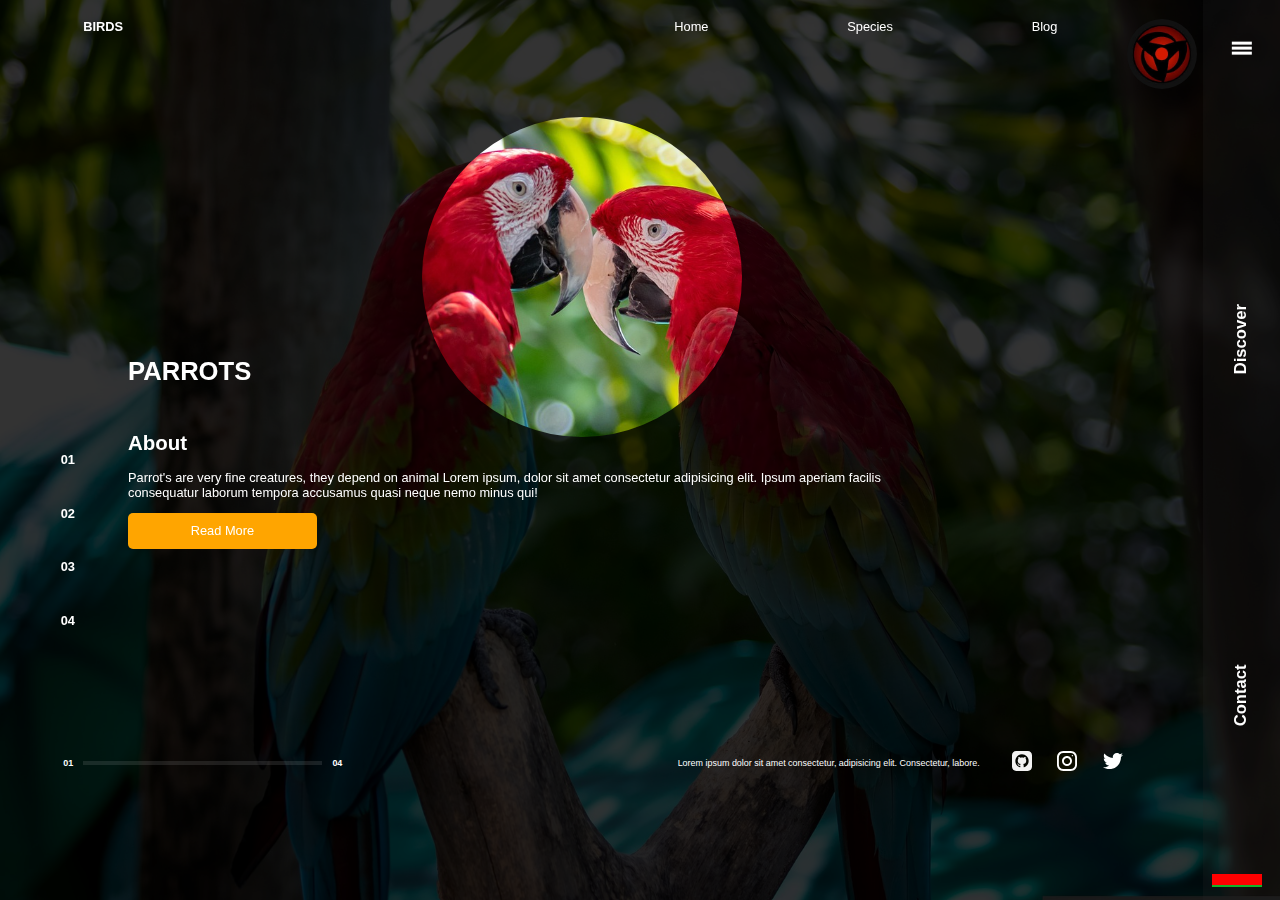
<file: index.html>
<!DOCTYPE html>
<html lang="en">
  <head>
    <meta charset="UTF-8" />
    <meta http-equiv="X-UA-Compatible" content="IE=edge" />
    <meta name="viewport" content="width=device-width, initial-scale=1.0" />
    <title>Parrot Landing Page</title>
    <link rel="stylesheet" href="style.css" />
 
  </head>
  <body style="background-image: url(images/parrot-4651351_1920.jpg)">
    <header>
      <nav>
        <h2>BIRDS</h2>
        <ul class="nav-links">
          <li><a href="#">Home</a></li>
          <li><a href="#">Species</a></li>
          <li><a href="#">Blog</a></li>
        </ul>
        <img
          class="me"
          src="images/-fejco9.jpg"
          alt="my-image"
        />
      </nav>
    </header>

    <main>
      <div class="center-circle">
        <div
          style="background-image: url(images/parrot-4651351_1920.jpg)"
          class="backmatch"
        ></div>
         <div class="paled">
        <img class="pale" src="images/Screenshot_20230128-104852_2.jpg" alt="player" />
    </div>
      </div>

      <div class="container">
        <div class="buttons">
          <button class="backchange btn1">01</button>
          <button class="backchange btn2">02</button>
          <button class="backchange btn3">03</button>
          <button class="backchange btn4">04</button>
        </div>
        <div class="text">
          <h1>PARROTS</h1>

          <h3>About</h3>
          <p>
            Parrot's are very fine creatures, they depend on animal Lorem ipsum,
            dolor sit amet consectetur adipisicing elit. Ipsum aperiam facilis
            consequatur laborum tempora accusamus quasi neque nemo minus qui!
          </p>
          <button id="main-btn">Read More</button>
        </div>
        <div class="side-bar">
          <div class="burger">
            <span></span>
            <span></span>
            <span></span>
          </div>
          <h4>Discover</h4>
          <h4>Contact</h4>

          <i class="fa fa-location"></i>
        </div>
      </div>
    </main>
    <footer>
      <div class="footer-container">
        <div class="ranger">
          <div class="reduce">
          <h4>01</h4>

          <div class="rannge">
            <div class="pop"> </div>
            <div class="pop"></div>
            <div class="pop"></div>
            <div class="pop"></div>
          </div>

          <h4>04</h4>
        </div>
        </div>
        <div class="footer-text">
          <i class="fas fa-thumbs-up"></i>
          <p class="word">
            Lorem ipsum dolor sit amet consectetur, adipisicing elit.
            Consectetur, labore.
          </p>

          <ul class="socials">
            <li>
              <a href="#"> <img src="images/github.svg" alt="github" /></a>
            </li>

            <li>
              <a href="#">
                <img
                  src="images/instagram 1.svg"
                  alt="instagram-social-meida"
                />
              </a>
            </li>
            <li>
              <a href="#">
                <img src="images/twitter 1.svg" alt="twitter-social-media"
              /></a>
            </li>
          </ul>
        </div>
      </div>
    </footer>
  </body>
  <script src="app.js"></script>
</html>
</file>
<file: style.css>
*{
    box-sizing: border-box;
    margin: 0;
    padding: 0;
    transition: all 0.5S;
}
html{
    font-size: 100%;
    --heading1: calc(3rem + 1vw);
    --heading2: calc(2.5rem + 1vw);
    --heading3: calc(4rem + 1vw);
    --heading4: calc(3.5rem + 1vw):
    --text: calc(1.5rem + 1vw);
}
h1{
    font-size: var(--heading3);
}
h2{
    font-size: var(--heading4);
}
h3{
font-size: var(--heading2);
}
h4,h5{
    font-size: var(--heading1);
}

li,input,label,a,p,button{
    font-size: var(--text);
}
a{
    color: white;
    text-decoration: none;
}

body{
    height: 100vh;
    /* position: fixed; */
    background-position: center top;
    background-size: cover;
    /* display: none; */
    background-repeat: no-repeat;
    margin: 0;
    overflow: hidden;
    display: flex;
    flex-direction: column;
    /* transition: 0.4s; */
    font-family: sans-serif;
    width: 99.99%;
    max-width: 100%;
    
}
body::before{
    content: '';
    position: absolute;
    top: 0;
    left: 0;
    width: 100%;
    height: 100vh;
    background-color: rgba(0, 0, 0, 0.8);
    z-index: -1;
}


nav{
    width: 90%;
    margin: auto;
    display: flex;
    flex-wrap: nowrap;
    color: white;
    padding: 1.5rem;
    z-index: 400;
}
h2{
    flex: 1 1 40rem;
    font-size: var(--heading4);
}
.nav-links{
    display: flex;
    justify-content: space-around;
    list-style: none;
    flex: 1 1 40rem;
}

/*circle*/
main{
    display: flex;
    justify-content: center;
    align-items: center;
    flex-wrap: nowrap;
    /* height: 80vh; */
    /* background-color: yellow; */
}



.center-circle{
    width: 400px;
/* display: none; */
    height: 400px;
    /* width: 70vw; */
    /* height: 70vh; */
    /* border: 2px solid orange; */
    border-radius: 50%;
    overflow: hidden;
    z-index: 2;
    position: fixed;
    top: 13%;
    left: 33%;
    flex: 1 1 40rem;
}
.backmatch{
    width: 100vw;
    height: 100vh;
/* position: absolute; */
margin: 0;
/* border: solid red 5px; */
      height: 100vh;
position: absolute;
top: -13.4vh;
left: -33.2vw;
/* transform: rotateZ(-2deg); */
z-index: 3;
background-position: center top;
background-size: cover;
background-repeat: no-repeat;
}
.paled{
    width: 50px;
  
    height: 50px;
    z-index: 70000;
    position: inherit;
    top: 60%;
    left: 52%;
}
.pale{
    object-fit: cover;
    width: 100%;
      border-radius: 50%;
    height: 100%;
}
nav .me{
    width: 70px;
    height: 70px;
    border-radius: 50%;
    /* border:  2px solid orange; */
    z-index: 10000;
    /* transform: rotateZ(-30deg); */
}
.container{
    display: flex;
    color: white;

    /* g */
    /* background-color: green; */
    /* flex-wrap: wrap; */
    z-index: 200;
    /* width: 95%; */
    margin: 0 0 0 auto;
    flex:  3 1 40rem;
    /* position: relative; */
}
.buttons{
    display: flex;
    flex-direction: column;
    padding: 0.2rem;
    margin-left: 0.1rem;
    min-height: 90vh;
    justify-content: center;
    align-items: center;
    position: absolute;
    left: 3%;
    top: 5%;
}



.buttons{
    display: flex;
    /* flex-direction: row; */
    padding: 0.8rem;
    margin-left: 0.1rem;
    min-height: 90vh;
    width: 7%;

    position: fixed;
    left: 0%;
    top: 15%;
}
.buttons button{
width:100%;
background-color: transparent;
margin-left: 5px;

cursor: pointer;
}
.buttons button:hover{
    border: solid #fff 2px;
    color: red;
}
.current{
    border: solid #fff 2px;
    color: red;
}
.backchange{
    margin: 1rem 0rem;
    border: 0;
    
    padding: 0.5rem;
    border-radius: 5px;
    background: transparent;
    color: white;
    font-weight: 800;

}
.backchange.active{
    color: red;
}

.text{
    color: white;
    z-index: 300;
    /* min-height: 90vh; */
    display: flex;
    /* background-color: yellow; */
    flex-direction: column;
    /* align-items: center; */
    /* margin-left: 2rem; */
    padding: 2rem;
    padding-left: 0rem;
    /* width: 80%; */
     position: absolute; 
    top: 25%;
    left: 10%; 
    width:50%;
}
.text h1{
font-size: 200%;
margin: 2.3rem 0rem;
}
#main-btn{
    padding: 0.8rem 2rem;
    background-color: orange;
    border-radius: 5px;
    margin-top: 1.2rem;
    color: white;
    border: 0;
    text-align: center;
    max-width: 29%;
}
.text h3{
    /* display: none; */
    font-size: 160%;
    margin: 1.2rem 0rem;
}
.side-bar{
 position: fixed;
    right: 0%;
width: 6%;

background-color: rgba(40, 38, 38, 0.2);
    display: flex;
    /* flex-direction: row-reverse; */
    top: 0%;
    padding: 1rem;
    font-size: 3rem;
    color: white;
    height: 100vh;
    text-align: center;
    justify-content: space-around;
    align-items: center;
direction: ltr;
/*Direction ltr or rtl doesn't matter but just for future references*/
z-index: 350;
writing-mode: vertical-lr;
/* writing-mode: vertical-rl also counts and it is used to rotate the txt on z axis*/

text-orientation: sideways;

}
header{
    z-index: 500;
}
.side-bar h4{
    
    transform: rotateZ(180deg);
    
       transform: rotateZ(180deg) ;
    transform-style: preserve-3d;
font-size: 1.2rem;
 margin: 2rem 0rem;
    right:0;
    display: flex;
    flex-direction: column;
    /* top: 10%; */
    padding: 0.5rem;
    font-size: 1.3rem;
    color: white;
    height: 100vh;
    text-align: center
}
.side-bar i{        
   background-color: red;
    display: flex;
    flex-direction: column;
    
    padding: 0.1rem 0.8rem;
    border-bottom: solid rgb(18, 180, 40) 2px;
    font-size: 1.3rem;
    color: white;

    text-align: center;
}
.burger{
  margin-top: 2rem;
  margin-bottom: 8rem;
    display: flex;
    flex-direction: column;
    /* background-color: yellow; */
    direction: ltr;
transform: rotateZ(90deg);
    
/* writing-mode: vertical-rl also counts and it is used to rotate the txt on z axis*/

text-orientation: upright;

}
.burger span{
      padding:  0.8rem 0.1rem;
    background-color: white;
    display: block;
    margin: 0rem 0.1rem;
    transition: all 0.5s ease;
}
.burger span:first-child{
    padding: 0rem 0.1rem;
    
}

/* FOOTER*/

footer{
    position: relative;
top: 70%;
bottom:0%;
}
.footer-container{

background-color: transparent;
display: flex;
flex-direction: row;
/* flex-wrap: wrap; */
width: 90%;


}
.ranger{
    flex: 3 1 40rem;
    display: flex;
    flex-direction: row;
    
    
}
.reduce{
     display: flex;
    flex-direction: row;
    width: 50%;
    margin: auto 40% auto auto;
    
    padding: 0.2rem;
}

.ranger h4{
    font-size: 0.7rem;
    
    color: white;
    display: flex;
    justify-content: center;
    align-items: center;
}
.pop{
    background-color: transparent;
    color: white;
    width: 100px;
    height: 4px;
    /* margin:  0 5px; */
transition:  1s ease-in;
}
.show{
     background-color: white;
}
.rannge{
    background-color: rgba(255, 255, 255, 0.1);
    width: 80%;
    margin: 10px;
    height: 100%;
     display: flex;
     justify-content: center;
    align-items: center;
    flex-direction: row;
}
.footer-text{
    flex: 1 1 40rem;
    display: flex;
    flex-direction: row;
    justify-content: space-around;
    align-items: center;
}
i{
    font-size: 
    20px;
    color: white;
    width: 50px;
    height: 30px;
    margin-right: 10px;
    background-color: transparent;
}
.word{
    font-size: 0.7rem;
    color: white;
}
.socials{
    display: flex;
    justify-content: space-evenly;
    align-items: center;
    /* background-color: green; */
list-style: none;
    padding: 1rem;
}
.socials img{
object-fit: cover;
color: white;
width: 20px;
height: 20px;
margin: 0 1rem;


}








@media screen and  (max-width:1440px) {
   /* body{
    display: none;
   } */

  .paled{
    display: none;
  }
html{
    font-size: 85%;
    --heading1: calc(3rem + 1vw);
    --heading2: calc(2.5rem + 1vw);
    --heading3: calc(4rem + 1vw);
    --heading4: calc(3.5rem + 1vw):
    --text: calc(1.5rem + 1vw);
}
h1{
    font-size: var(--heading3);
}
h2{
    font-size: var(--heading4);
}
h3{
font-size: var(--heading2);
}
h4,h5{
    font-size: var(--heading1);
}

li,input,label,a,p,button{
    font-size: var(--text);
}
a{
    color: white;
    text-decoration: none;
}

#main-btn{
    padding: 0.8rem 2rem;
    background-color: orange;
    border-radius: 5px;
    margin-top: 0.5rem;
    color: white;
    border: 0;
    text-align: center;
    max-width: 30%;
}


.center-circle{
    width: 350px;
/* display: none; */
    height: 350px;
    /* width: 70vw; */
    /* height: 70vh; */
    /* border: 2px solid orange; */
    border-radius: 50%;
    overflow: hidden;
    z-index: 2;
    position: fixed;
    top: 13%;
    left: 33%;
    flex: 1 1 40rem;
}
.backmatch{
    width: 100vw;
    height: 100vh;
/* position: absolute; */
margin: 0;
/* border: solid red 5px; */
      height: 100vh;
position: absolute;
top: -13.4vh;
left: -33.2vw;
/* transform: rotateZ(-2deg); */
z-index: 3;
background-position: center top;
background-size: cover;
background-repeat: no-repeat;
}
.buttons{
    display: flex;
    /* flex-direction: row; */
    padding: 0.8rem;
    margin-left: 0.1rem;
    min-height: 90vh;
    width: 10%;

    position: fixed;
    left: 0%;
    top: 15%;
}
.buttons button{
width:100%;
background-color: transparent;
margin-left: 5px;

cursor: pointer;
}
.buttons button:hover{
    border: solid #fff 2px;
    color: red;
}
.text{
    color: white;
    z-index: 300;
    /* min-height: 90vh; */
    display: flex;
    /* background-color: yellow; */
    flex-direction: column;
    /* align-items: center; */
    /* margin-left: 2rem; */
    padding: 1rem;
    padding-left: 0rem;
    /* width: 80%; */
    position: absolute;
    top: 30%;
    left: 10%;
    width:50%;
}

}


@media screen and  (max-width:1300px) {
   /* body{
    display: none;
   } */

  
html{
    font-size: 80%;
    --heading1: calc(3rem + 1vw);
    --heading2: calc(2.5rem + 1vw);
    --heading3: calc(4rem + 1vw);
    --heading4: calc(3.5rem + 1vw):
    --text: calc(1.5rem + 1vw);
}
h1{
    font-size: var(--heading3);
}
h2{
    font-size: var(--heading4);
}
h3{
font-size: var(--heading2);
}
h4,h5{
    font-size: var(--heading1);
}

li,input,label,a,p,button{
    font-size: var(--text);
}
a{
    color: white;
    text-decoration: none;
}

#main-btn{
    padding: 0.8rem 2rem;
    background-color: orange;
    border-radius: 5px;
    margin-top: 1rem;
    color: white;
    border: 0;
    text-align: center;
    max-width: 25%;
}

.buttons{
    display: flex;
    /* flex-direction: row; */
    padding: 0.8rem;
    margin-left: 0.1rem;
    min-height: 90vh;
    width: 10%;

    position: fixed;
    left: 0%;
    top: 15%;
}
.buttons button{
width:100%;
background-color: transparent;
margin-left: 5px;

cursor: pointer;
}
.buttons button:hover{
    border: solid #fff 2px;
    color: red;
}
.text{
    color: white;
    z-index: 300;
    /* min-height: 90vh; */
    display: flex;
    /* background-color: yellow; */
    flex-direction: column;
    /* align-items: center; */
    /* margin-left: 2rem; */
    padding: 1rem;
    padding-left: 0rem;
    /* width: 80%; */
    position: absolute;
    top: 35%;
    left: 10%;
    width:60%;
}




.center-circle{
    width:320px;
/* display: none; */
    height: 320px;
    /* width: 70vw; */
    /* height: 70vh; */
    /* border: 2px solid orange; */
    border-radius: 50%;
    overflow: hidden;
    z-index: 2;
    position: fixed;
    top: 13%;
    left: 33%;
    flex: 1 1 40rem;
}
.backmatch{
    width: 100vw;
    height: 100vh;
/* position: absolute; */
margin: 0;
/* border: solid red 5px; */
      height: 100vh;
position: absolute;
top: -13.4vh;
left: -33.2vw;
/* transform: rotateZ(-2deg); */
z-index: 3;
background-position: center top;
background-size: cover;
background-repeat: no-repeat;
}
}



@media screen and  (max-width:1063px) {
  
html{
    font-size: 90%;
    --heading1: calc(3rem + 1vw);
    --heading2: calc(2.5rem + 1vw);
    --heading3: calc(4rem + 1vw);
    --heading4: calc(3.5rem + 1vw):
    --text: calc(1.5rem + 1vw);
}
h1{
    font-size: var(--heading3);
}
h2{
    font-size: var(--heading4);
}
h3{
font-size: var(--heading2);
}
h4,h5{
    font-size: var(--heading1);
}

li,input,label,a,p,button{
    font-size: var(--text);
}
a{
    color: white;
    text-decoration: none;
}

#main-btn{
    padding: 0.8rem 2rem;
    background-color: orange;
    border-radius: 5px;
    margin-top: 1rem;
    color: white;
    border: 0;
    text-align: center;
     max-width: 30%;
  
}

.center-circle{
    width: 400px;
/* display: none; */
    height: 400px;
    /* width: 70vw; */
    /* height: 70vh; */
    /* border: 2px solid orange; */
    border-radius: 50%;
    overflow: hidden;
    z-index: 2;
    position: fixed;
    top: 13%;
    left: 33%;
    flex: 1 1 40rem;
}
.backmatch{
    width: 100vw;
    height: 100vh;
/* position: absolute; */
margin: 0;
/* border: solid red 5px; */
      height: 100vh;
position: absolute;
top: -13.4vh;
left: -33.2vw;
/* transform: rotateZ(-2deg); */
z-index: 3;
background-position: center top;
background-size: cover;
background-repeat: no-repeat;
}
.container{
    display: flex;

    /* flex-direction: row-reverse; */
    color: white;
    justify-content: center;
    align-items: center;
    /* g */
    /* background-color: green; */
    
    /* flex-wrap: wrap; */
    z-index: 200;
    width: 95%;
    margin: 0 0 0 auto;
    flex:  3 1 40rem;
    position: relative;
    position: absolute;
    top: 30%;
    left: 2%;

}
.buttons{
    display: flex;
    /* flex-direction: row; */
    padding: 1rem;
    margin-left: 0.1rem;
    min-height: 90vh;
    width: 10%;

    position: fixed;
    left: 0%;
    top: 15%;
}
.buttons button{
width:100%;
background-color: transparent;
margin-left: 5px;

cursor: pointer;
}
.buttons button:hover{
    border: solid #fff 2px;
    color: red;
}
.text{
    color: white;
    z-index: 300;
    /* min-height: 90vh; */
    display: flex;
    /* background-color: yellow; */
    flex-direction: column;
    /* align-items: center; */
    /* margin-left: 2rem; */
    padding: 1rem;
    margin-top: 8rem;
    padding-left: 0rem;
    /* width: 80%; */
    position: absolute;
    top: 40%;
    left: 10%;
    width:80%;
}
#main-btn{
    padding: 0.8rem 2rem;
    background-color: orange;
    border-radius: 5px;
    margin-top: 1rem;
    color: white;
    border: 0;
    text-align: center;
    max-width: 30%;
}



.center-circle{
    width: 300px;
/* display: none; */
    height: 300px;
    /* width: 70vw; */
    /* height: 70vh; */
    /* border: 2px solid orange; */
    border-radius: 50%;
    overflow: hidden;
    z-index: 2;
    position: fixed;
    top: 13%;
    left: 33%;
    flex: 1 1 40rem;
}
.backmatch{
    width: 100vw;
    height: 100vh;
/* position: absolute; */
margin: 0;
/* border: solid red 5px; */
      height: 100vh;
position: absolute;
top: -13.4vh;
left: -33.2vw;
/* transform: rotateZ(-2deg); */
z-index: 3;
background-position: center top;
background-size: cover;
background-repeat: no-repeat;
}
}







































@media screen and (max-width:690px) {
   
html{
    font-size: 70%;
    --heading1: calc(3rem + 1vw);
    --heading2: calc(2.5rem + 1vw);
    --heading3: calc(4rem + 1vw);
    --heading4: calc(3.5rem + 1vw):
    --text: calc(1.7rem + 1vw);
}
h1{
    font-size: var(--heading3);
}
h2{
    font-size: var(--heading4);
}
h3{
font-size: var(--heading2);
}
h4,h5{
    font-size: var(--heading1);
}

li,input,label,a,p,button{
    font-size: var(--text);
}
a{
    color: white;
    text-decoration: none;
}
 

nav{
    width: 90%;
    margin: auto;
    display: flex;
    flex-wrap: nowrap;
    color: white;
    padding: 1.5rem;
    z-index: 400;
}

main{
    display: flex;
    justify-content: center;
    align-items: center;
    flex-wrap: nowrap;
    /* background-color: yellow; */
}

.container{
    display: flex;

    /* flex-direction: row-reverse; */
   color: white;
   
    z-index: 200;
    width: 95%;
    margin: 0 0 0 auto;
    flex:  4 1 40rem;
    /* position: relative; */

}
.buttons{
    display: flex;
    flex-direction: row;
    padding: 0.8rem;
    margin-left: 0.1rem;
    min-height: 90vh;
    width: 90vw;

    position: absolute;
    left: -2%;
    top: 15%;
}
.buttons button{
width:100%;
background-color: transparent;
margin-left: 5px;

cursor: pointer;
}
.buttons button:hover{
    border: solid #fff 2px;
    color: red;
}
.text{
    color: white;
    z-index: 300;
    /* min-height: 90vh; */
    display: flex;
    /* background-color: brown; */
    flex-direction: column;
    /* align-items: center; */
    /* margin-left: 2rem; */
    padding: 0.5rem;
    padding-left: 0rem;
    /* width: 80%; */
    position: absolute;
    top: -10%;
    left: 7%;
    width:80%;
}
.text h1{
    margin: 2rem 0rem;
    margin-top: -2rem;
}
#main-btn{
    padding: 0.8rem 2rem;
    background-color: orange;
    border-radius: 5px;
    margin-top: 1rem;
    color: white;
    border: 0;
    text-align: center;
    max-width: 40%;
}


.center-circle{
    width: 270px;
/* display: none; */
    height: 270px;
    /* width: 70vw; */
    /* height: 70vh; */
    /* border: 2px solid orange; */
    border-radius: 50%;
    overflow: hidden;
    z-index: 2;
    position: fixed;
    top: 13%;
    left: 33%;
    flex: 1 1 40rem;
}
.backmatch{
    width: 100vw;
    height: 100vh;
/* position: absolute; */
margin: 0;
/* border: solid red 5px; */
      height: 100vh;
position: absolute;
top: -13.4vh;
left: -33.2vw;
/* transform: rotateZ(-2deg); */
z-index: 3;
background-position: center top;
background-size: cover;
background-repeat: no-repeat;
}



footer{
    position: relative;
top: 70%;
bottom:0%;
left: -10%;

}
.footer-container{

background-color: transparent;
display: flex;
flex-direction: row;
flex-wrap: wrap;
width: 85%;
margin: 0 0 0 15%;
/* background-color: red; */
}
.ranger{
    flex: 1 1 40rem;
    display: flex;
    flex-direction: row;
    
    
}
.reduce{
     display: flex;
    flex-direction: row;
    width: 50%;
    margin: auto 40% auto auto;
    
    padding: 0.2rem;
}

.ranger h4{
    font-size: 0.9rem;
    
    color: white;
    display: flex;
    justify-content: center;
    align-items: center;
}
.pop{
    background-color: transparent;
    color: white;
    width: 70px;
    height: 4px;
    /* margin:  0 5px; */
transition:  1s ease-in;
}
.show{
     background-color: white;
}
.rannge{
    background-color: rgba(255, 255, 255, 0.1);
    width: 80%;
    margin: 10px;
    height: 100%;
     display: flex;
     justify-content: center;
    align-items: center;
    flex-direction: row;
}
.footer-text{
    flex: 1 1 40rem;
    display: flex;
    flex-direction: row;
    justify-content: space-around;
    align-items: center;
}
i{
    font-size: 
    20px;
    color: white;
    width: 50px;
    height: 30px;
    margin-right: 10px;
    background-color: transparent;
}
.word{
    font-size: 0.9rem;
    color: white;
}
.socials{
    display: flex;
    justify-content: space-evenly;
    align-items: center;
    /* background-color: green; */
list-style: none;
    padding: 1rem;
}
.socials img{
object-fit: cover;
color: white;
width: 20px;
height: 20px;
margin: 0 1rem;


}




}





@media screen and (max-width:500px) {
   
html{
    font-size:62.5%;
    --heading1: calc(3rem + 1vw);
    --heading2: calc(2.5rem + 1vw);
    --heading3: calc(4rem + 1vw);
    --heading4: calc(3.5rem + 1vw):
    --text: calc(1.7rem + 1vw);
}
h1{
    font-size: var(--heading3);
}
h2{
    font-size: var(--heading4);
}
h3{
font-size: var(--heading2);
}
h4,h5{
    font-size: var(--heading1);
}

li,input,label,a,p,button{
    font-size: var(--text);
}
a{
    color: white;
    text-decoration: none;
}
 

nav{
    width: 90%;
    margin: auto;
    display: flex;
    flex-wrap: nowrap;
    color: white;
    padding: 1.5rem;
    z-index: 400;
}
nav .me{
    width: 50px;
    height: 50px;
    margin-right: -0.2rem;
    margin-left: 0.2rem;
    z-index: 5000;
}
main{
    display: flex;
    justify-content: center;
    align-items: center;
    flex-wrap: nowrap;
    /* background-color: yellow; */
}
.side-bar{
    width: 12%;
    z-index: 5100;
}
.burger{
    margin-top: 6rem;
}
.container{
    display: flex;

    /* flex-direction: row-reverse; */
    color: white;
    
    /* g */
    /* background-color: green; */
    
    /* flex-wrap: wrap; */
    z-index: 200;
    width: 95%;
    margin: 0 0 0 auto;
    flex:  3 1 40rem;
  

}
.buttons{
    display: flex;
    flex-direction: row;
    padding: 0.8rem;
    margin-left: 0.1rem;
    min-height: 90vh;
    width: 90vw;

    position: absolute;
    left: -2%;
    top: 0%;
}
.buttons button{
width:100%;
background-color: transparent;
margin-left: 5px;

cursor: pointer;
}
.buttons button:hover{
    border: solid #fff 2px;
    color: red;
}
.text{
    color: white;
    z-index: 300;
    /* min-height: 90vh; */
    display: flex;
    /* background-color: orangered; */
    flex-direction: column;
    /* align-items: center; */
    /* margin-left: 2rem; */
    padding: 1rem;
    padding-left: 0rem;
    /* width: 80%; */
    position: absolute;
    top: 50%;
    left: 7%;
    width:80%;
}
#main-btn{
    padding: 0.5rem 1.5rem;
    background-color: orange;
    border-radius: 5px;
    margin-top: 1rem;
    margin-bottom: 1rem;
    color: white;
    border: 0;
    text-align: center;
    max-width: 40%;
}


.center-circle{
    width: 230px;
/* display: none; */
    height: 230px;
    /* width: 70vw; */
    /* height: 70vh; */
    /* border: 2px solid orange; */
    border-radius: 50%;
    overflow: hidden;
    z-index: 2;
    position: fixed;
    top: 13%;
    left: 33%;
    flex: 1 1 40rem;
}
.backmatch{
    width: 100vw;
    height: 100vh;
/* position: absolute; */
margin: 0;
/* border: solid red 5px; */
      height: 100vh;
position: absolute;
top: -13.4vh;
left: -33.2vw;
/* transform: rotateZ(-2deg); */
z-index: 3;
background-position: center top;
background-size: cover;
background-repeat: no-repeat;
}




footer{
    position: relative;
top: 70%;
bottom:0%;
left: -10%;

}
.footer-container{

background-color: transparent;
display: flex;
flex-direction: row;
flex-wrap: wrap;
width: 85%;
margin: 0 0 0 15%;
/* background-color: red; */
}
.ranger{
    flex: 1 1 40rem;
    display: flex;
    flex-direction: row;
    
    
}
.reduce{
     display: flex;
    flex-direction: row;
    width: 50%;
    margin: auto 40% auto auto;
    
    padding: 0.2rem;
}

.ranger h4{
    font-size: 0.9rem;
    
    color: white;
    display: flex;
    justify-content: center;
    align-items: center;
}
.pop{
    background-color: transparent;
    color: white;
    width: 70px;
    height: 4px;
    /* margin:  0 5px; */
transition:  1s ease-in;
}
.show{
     background-color: white;
}
.rannge{
    background-color: rgba(255, 255, 255, 0.1);
    width: 80%;
    margin: 10px;
    height: 100%;
     display: flex;
     justify-content: center;
    align-items: center;
    flex-direction: row;
}
.footer-text{
    flex: 1 1 40rem;
    display: flex;
    flex-direction: row;
    justify-content: space-around;
    align-items: center;
}
i{
    font-size: 
    20px;
    color: white;
    width: 50px;
    height: 30px;
    margin-right: 10px;
    background-color: transparent;
}
.word{
    font-size: 0.9rem;
    color: white;
}
.socials{
    display: flex;
    justify-content: space-evenly;
    align-items: center;
    /* background-color: green; */
list-style: none;
    padding: 1rem;
}
.socials img{
object-fit: cover;
color: white;
width: 20px;
height: 20px;
margin: 0 1rem;


}

}




@media screen and (max-width:320px) {
   
html{
    font-size:62.5%;
    --heading1: calc(3rem + 1vw);
    --heading2: calc(2.5rem + 1vw);
    --heading3: calc(4rem + 1vw);
    --heading4: calc(3.5rem + 1vw):
    --text: calc(1.7rem + 1vw);
}
h1{
    font-size: var(--heading3);
}
h2{
    font-size: var(--heading4);
}
h3{
font-size: var(--heading2);
}
h4,h5{
    font-size: var(--heading1);
}

li,input,label,a,p,button{
    font-size: var(--text);
}
a{
    color: white;
    text-decoration: none;
}
 

nav{
    width: 90%;
    margin: auto;
    display: flex;
    flex-wrap: nowrap;
    color: white;
    padding: 1.5rem;
    z-index: 400;
}
nav .me{
    width: 40px;
    height: 40px;
    margin-right: -0.2rem;
    margin-left: 0.2rem;
    z-index: 5000;
}
main{
    display: flex;
    justify-content: center;
    align-items: center;
    flex-wrap: nowrap;
    /* background-color: yellow; */
}
.side-bar{
    width: 12%;
    z-index: 5100;
}
.burger{
    margin-top: 6rem;
}
.container{
    display: flex;

    /* flex-direction: row-reverse; */
    color: white;
    
    /* g */
    /* background-color: green; */
    
    /* flex-wrap: wrap; */
    z-index: 200;
    width: 95%;
    margin: 0 0 0 auto;
    flex:  3 1 40rem;
  

}
.buttons{
    display: flex;
    flex-direction: row;
    padding: 0.8rem;
    margin-left: 0.1rem;
    min-height: 90vh;
    width: 90vw;

    position: absolute;
    left: -2%;
    top: 0%;
}
.buttons button{
width:100%;
background-color: transparent;
margin-left: 5px;

cursor: pointer;
}
.buttons button:hover{
    border: solid #fff 2px;
    color: red;
}
.text{
    color: white;
    z-index: 300;
    /* min-height: 90vh; */
    display: flex;
    /* background-color: orangered; */
    flex-direction: column;
    /* align-items: center; */
    /* margin-left: 2rem; */
    padding: 1rem;
    padding-left: 0rem;
    margin-top: 0.3rem;
    /* width: 80%; */
    position: absolute;
    top: 50%;
    left: 7%;
    width:80%;
}
#main-btn{
    padding: 0.5rem 1.5rem;
    background-color: orange;
    border-radius: 5px;
    margin-top: 1rem;
    margin-bottom: 1rem;
    color: white;
    border: 0;
    text-align: center;
    max-width: 40%;
}


.center-circle{
    width: 200px;
/* display: none; */
    height: 200px;
    /* width: 70vw; */
    /* height: 70vh; */
    /* border: 2px solid orange; */
    border-radius: 50%;
    overflow: hidden;
    z-index: 2;
    position: fixed;
    top: 13%;
    left: 33%;
    flex: 1 1 40rem;
}
.backmatch{
    width: 100vw;
    height: 100vh;
/* position: absolute; */
margin: 0;
/* border: solid red 5px; */
      height: 100vh;
position: absolute;
top: -13.4vh;
left: -33.2vw;
/* transform: rotateZ(-2deg); */
z-index: 3;
background-position: center top;
background-size: cover;
background-repeat: no-repeat;
}




footer{
    position: relative;
top: 65%;
bottom:0%;
left: -13%;

}
.footer-container{

background-color: transparent;
display: flex;
flex-direction: row;
flex-wrap: wrap;
width: 85%;
margin: 0 0 0 15%;
/* background-color: red; */
}
.ranger{
    flex: 1 1 40rem;
    display: flex;
    flex-direction: row;
    
    
}
.reduce{
     display: flex;
    flex-direction: row;
    width: 50%;
    margin: auto 40% auto auto;
    
    padding: 0.2rem;
}

.ranger h4{
    font-size: 0.9rem;
    
    color: white;
    display: flex;
    justify-content: center;
    align-items: center;
}
.pop{
    background-color: transparent;
    color: white;
    width: 70px;
    height: 4px;
    /* margin:  0 5px; */
transition:  1s ease-in;
}
.show{
     background-color: white;
}
.rannge{
    background-color: rgba(255, 255, 255, 0.1);
    width: 80%;
    margin: 10px;
    height: 100%;
     display: flex;
     justify-content: center;
    align-items: center;
    flex-direction: row;
}
.footer-text{
    flex: 1 1 40rem;
    display: flex;
    flex-direction: row;
    justify-content: space-around;
    align-items: center;
}
i{
    font-size: 
    20px;
    color: white;
    width: 50px;
    height: 30px;
    margin-right: 10px;
    background-color: transparent;
}
.word{
    font-size: 0.9rem;
    color: white;
}
.socials{
    display: flex;
    justify-content: space-evenly;
    align-items: center;
    /* background-color: green; */
list-style: none;
    padding: 1rem;
}
.socials img{
object-fit: cover;
color: white;
width: 20px;
height: 20px;
margin: 0 1rem;


}

}
</file>
